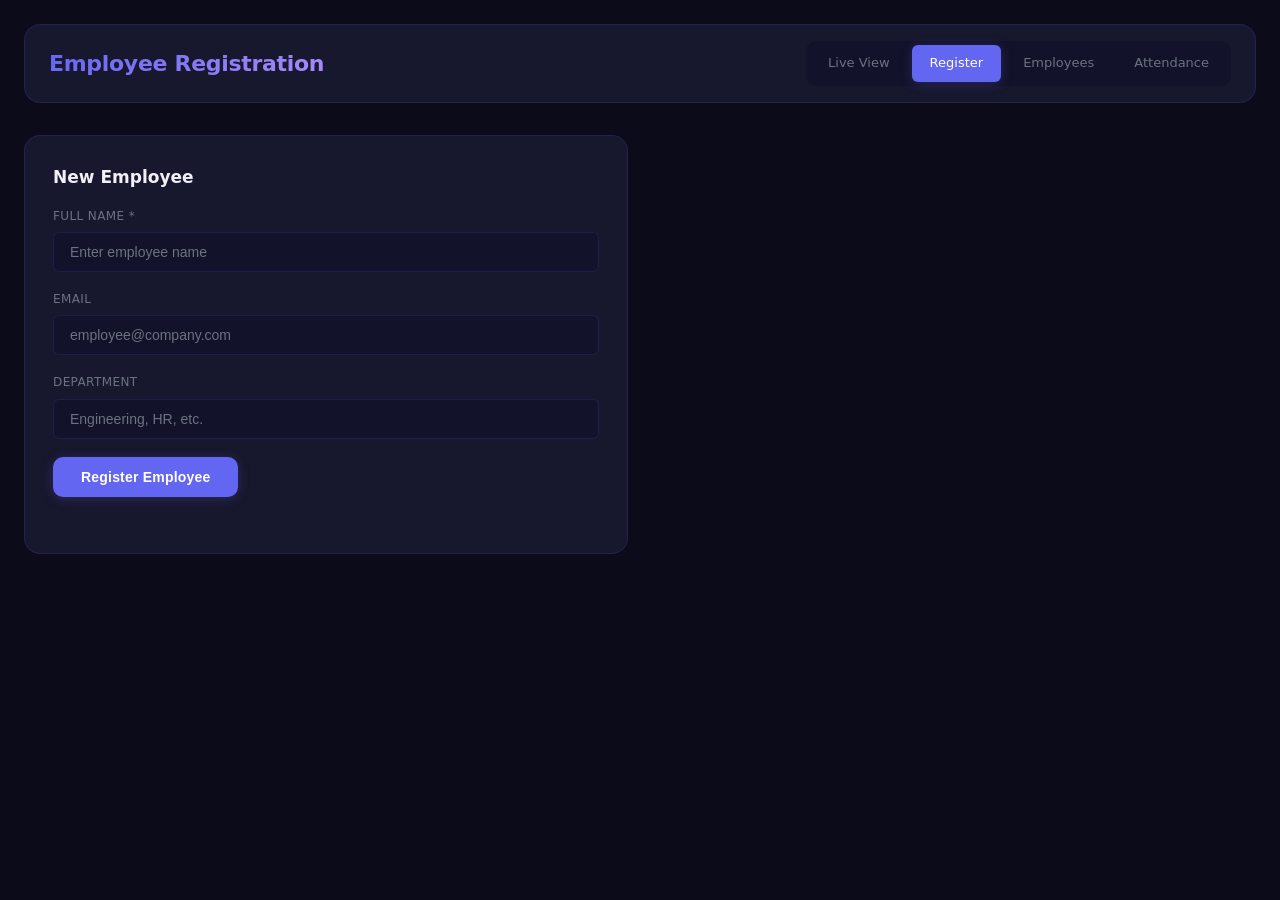
<file: frontend/register.html>
<!DOCTYPE html>
<html lang="en">
<head>
    <meta charset="UTF-8">
    <meta name="viewport" content="width=device-width, initial-scale=1.0">
    <title>People Counter - Register</title>
    <link rel="stylesheet" href="css/style.css">
</head>
<body>
    <div class="container">
        <header>
            <h1>Employee Registration</h1>
            <nav>
                <a href="/">Live View</a>
                <a href="/register" class="active">Register</a>
                <a href="/employees">Employees</a>
                <a href="/attendance">Attendance</a>
            </nav>
        </header>
        <div class="register-section">
            <div class="register-form">
                <h2>New Employee</h2>
                <div class="form-group">
                    <label>Full Name *</label>
                    <input type="text" id="empName" placeholder="Enter employee name">
                </div>
                <div class="form-group">
                    <label>Email</label>
                    <input type="email" id="empEmail" placeholder="employee@company.com">
                </div>
                <div class="form-group">
                    <label>Department</label>
                    <input type="text" id="empDepartment" placeholder="Engineering, HR, etc.">
                </div>
                <button id="registerBtn" class="btn btn-start">Register Employee</button>
                <div id="registerStatus" class="status-msg"></div>
            </div>
            <div class="face-capture" id="faceCaptureSection" style="display:none;">
                <h2>Capture Face Samples</h2>
                <p>Look at the camera and click capture. Capture from different angles.</p>
                <div class="video-container small-video">
                    <video id="captureVideo" autoplay playsinline></video>
                    <div class="overlay-status" id="captureStatus">Camera starting...</div>
                </div>
                <div class="capture-controls">
                    <button id="captureBtn" class="btn btn-start" disabled>Capture Face</button>
                    <button id="doneBtn" class="btn btn-stop" disabled>Done - Train Model</button>
                </div>
                <div class="preview-list" id="previewList"></div>
                <div class="progress-bar" id="trainProgress" style="display:none;">
                    <div class="progress-fill" id="progressFill"></div>
                </div>
            </div>
        </div>
    </div>
    <script src="js/register.js"></script>
</body>
</html>
</file>
<file: frontend/css/style.css>
:root {
    --bg-primary: #0b0b1a;
    --bg-secondary: #12122a;
    --bg-card: rgba(26, 26, 50, 0.85);
    --bg-card-hover: rgba(36, 36, 64, 0.9);
    --border-color: rgba(99, 102, 241, 0.15);
    --border-glow: rgba(99, 102, 241, 0.3);
    --text-primary: #f0f0f5;
    --text-secondary: #9ca3af;
    --text-muted: #6b7280;
    --primary: #6366f1;
    --primary-hover: #4f46e5;
    --primary-glow: rgba(99, 102, 241, 0.25);
    --danger: #ef4444;
    --danger-hover: #dc2626;
    --success: #22c55e;
    --warning: #f59e0b;
    --info: #3b82f6;
    --radius: 16px;
    --radius-sm: 10px;
    --radius-xs: 6px;
    --shadow: 0 4px 24px rgba(0, 0, 0, 0.3);
    --shadow-lg: 0 8px 40px rgba(0, 0, 0, 0.4);
    --transition: 0.25s cubic-bezier(0.4, 0, 0.2, 1);
}

* {
    margin: 0;
    padding: 0;
    box-sizing: border-box;
}

::-webkit-scrollbar {
    width: 6px;
    height: 6px;
}
::-webkit-scrollbar-track {
    background: var(--bg-secondary);
}
::-webkit-scrollbar-thumb {
    background: var(--text-muted);
    border-radius: 3px;
}
::-webkit-scrollbar-thumb:hover {
    background: var(--text-secondary);
}

body {
    font-family: 'Inter', -apple-system, BlinkMacSystemFont, 'Segoe UI', system-ui, sans-serif;
    background: var(--bg-primary);
    color: var(--text-primary);
    min-height: 100vh;
    line-height: 1.6;
}

.container {
    max-width: 1280px;
    margin: 0 auto;
    padding: 24px;
    animation: fadeIn 0.4s ease-out;
}

@keyframes fadeIn {
    from { opacity: 0; transform: translateY(8px); }
    to { opacity: 1; transform: translateY(0); }
}

@keyframes pulse {
    0%, 100% { opacity: 1; }
    50% { opacity: 0.5; }
}

@keyframes slideUp {
    from { opacity: 0; transform: translateY(16px); }
    to { opacity: 1; transform: translateY(0); }
}

@keyframes shimmer {
    0% { background-position: -200% 0; }
    100% { background-position: 200% 0; }
}

header {
    display: flex;
    justify-content: space-between;
    align-items: center;
    margin-bottom: 32px;
    padding: 16px 24px;
    background: var(--bg-card);
    border: 1px solid var(--border-color);
    border-radius: var(--radius);
    backdrop-filter: blur(20px);
    -webkit-backdrop-filter: blur(20px);
}

header h1 {
    font-size: 22px;
    font-weight: 700;
    background: linear-gradient(135deg, #6366f1, #a78bfa);
    -webkit-background-clip: text;
    -webkit-text-fill-color: transparent;
    background-clip: text;
    letter-spacing: -0.3px;
}

nav {
    display: flex;
    gap: 4px;
    background: var(--bg-secondary);
    padding: 4px;
    border-radius: var(--radius-sm);
}

nav a {
    color: var(--text-muted);
    text-decoration: none;
    padding: 8px 18px;
    border-radius: var(--radius-xs);
    font-size: 13px;
    font-weight: 500;
    transition: all var(--transition);
    white-space: nowrap;
}

nav a:hover {
    color: var(--text-primary);
    background: rgba(99, 102, 241, 0.1);
}

nav a.active {
    background: var(--primary);
    color: #fff;
    box-shadow: 0 2px 12px var(--primary-glow);
}

.live-section {
    display: grid;
    grid-template-columns: 1fr 320px;
    grid-template-rows: auto auto 1fr;
    gap: 20px;
}

.video-container {
    grid-column: 1;
    grid-row: 1 / 3;
    position: relative;
    background: var(--bg-card);
    border: 1px solid var(--border-color);
    border-radius: var(--radius);
    overflow: hidden;
    aspect-ratio: 16 / 9;
    display: flex;
    align-items: center;
    justify-content: center;
    box-shadow: var(--shadow), inset 0 0 60px rgba(99, 102, 241, 0.03);
}

.video-container::before {
    content: '';
    position: absolute;
    inset: 0;
    border-radius: var(--radius);
    padding: 1px;
    background: linear-gradient(135deg, var(--border-glow), transparent 50%, var(--border-glow));
    -webkit-mask: linear-gradient(#fff 0 0) content-box, linear-gradient(#fff 0 0);
    -webkit-mask-composite: xor;
    mask-composite: exclude;
    pointer-events: none;
}

.video-container img,
.video-container video {
    width: 100%;
    height: 100%;
    object-fit: contain;
}

.live-indicator {
    position: absolute;
    top: 16px;
    left: 16px;
    display: flex;
    align-items: center;
    gap: 8px;
    padding: 6px 14px;
    background: rgba(0, 0, 0, 0.7);
    border-radius: 20px;
    font-size: 12px;
    font-weight: 500;
    color: var(--text-secondary);
    backdrop-filter: blur(8px);
}

.live-dot {
    width: 8px;
    height: 8px;
    border-radius: 50%;
    background: var(--success);
    animation: pulse 1.5s infinite;
}

.live-dot.inactive {
    background: var(--text-muted);
    animation: none;
}

.overlay-status {
    position: absolute;
    top: 50%;
    left: 50%;
    transform: translate(-50%, -50%);
    font-size: 16px;
    color: var(--text-muted);
    text-align: center;
    padding: 12px 24px;
    background: rgba(0, 0, 0, 0.5);
    border-radius: var(--radius-sm);
    backdrop-filter: blur(4px);
}

.count-badge {
    position: absolute;
    top: 16px;
    right: 16px;
    padding: 8px 18px;
    background: rgba(99, 102, 241, 0.85);
    border-radius: 20px;
    text-align: center;
    backdrop-filter: blur(8px);
    box-shadow: 0 2px 16px var(--primary-glow);
}

.count-badge .count-num {
    font-size: 28px;
    font-weight: 800;
    color: #fff;
    display: block;
    line-height: 1.1;
}

.count-badge .count-label {
    font-size: 10px;
    color: rgba(255, 255, 255, 0.8);
    text-transform: uppercase;
    letter-spacing: 1px;
    font-weight: 500;
}

.controls {
    grid-column: 1;
    grid-row: 3;
    display: flex;
    gap: 10px;
    flex-wrap: wrap;
}

.btn {
    padding: 12px 28px;
    border: none;
    border-radius: var(--radius-sm);
    font-size: 14px;
    font-weight: 600;
    cursor: pointer;
    transition: all var(--transition);
    display: inline-flex;
    align-items: center;
    gap: 8px;
    letter-spacing: 0.2px;
}

.btn:active {
    transform: scale(0.97);
}

.btn:disabled {
    opacity: 0.4;
    cursor: not-allowed;
    transform: none;
}

.btn-small {
    padding: 8px 16px;
    font-size: 12px;
    border-radius: var(--radius-xs);
}

.btn-start {
    background: var(--primary);
    color: #fff;
    box-shadow: 0 2px 12px var(--primary-glow);
}

.btn-start:hover:not(:disabled) {
    background: var(--primary-hover);
    box-shadow: 0 4px 20px var(--primary-glow);
    transform: translateY(-1px);
}

.btn-stop {
    background: var(--danger);
    color: #fff;
}

.btn-stop:hover:not(:disabled) {
    background: var(--danger-hover);
    box-shadow: 0 4px 20px rgba(239, 68, 68, 0.3);
    transform: translateY(-1px);
}

.btn-config {
    background: var(--bg-secondary);
    color: var(--text-secondary);
    border: 1px solid var(--border-color);
}

.btn-config:hover:not(:disabled) {
    background: rgba(99, 102, 241, 0.1);
    border-color: var(--primary);
    color: var(--text-primary);
}

.btn-ghost {
    background: transparent;
    color: var(--text-muted);
    border: 1px solid var(--border-color);
}

.btn-ghost:hover:not(:disabled) {
    background: var(--bg-card);
    color: var(--text-primary);
}

.info-panel {
    grid-column: 2;
    grid-row: 1;
    display: flex;
    flex-direction: column;
    gap: 10px;
}

.stat-box {
    background: var(--bg-card);
    border: 1px solid var(--border-color);
    padding: 16px 20px;
    border-radius: var(--radius-sm);
    display: flex;
    justify-content: space-between;
    align-items: center;
    transition: all var(--transition);
    backdrop-filter: blur(12px);
}

.stat-box:hover {
    background: var(--bg-card-hover);
    border-color: var(--border-glow);
    transform: translateX(2px);
}

.stat-label {
    font-size: 13px;
    color: var(--text-muted);
    font-weight: 500;
}

.stat-value {
    font-size: 20px;
    font-weight: 700;
    color: var(--primary);
    font-variant-numeric: tabular-nums;
}

.stat-box .stat-value.text-danger { color: var(--danger); }
.stat-box .stat-value.text-success { color: var(--success); }
.stat-box .stat-value.text-warning { color: var(--warning); }

.persons-panel {
    grid-column: 2;
    grid-row: 2 / 4;
    background: var(--bg-card);
    border: 1px solid var(--border-color);
    border-radius: var(--radius);
    padding: 20px;
    backdrop-filter: blur(12px);
    overflow-y: auto;
    max-height: 500px;
}

.persons-panel h3 {
    margin-bottom: 16px;
    font-size: 13px;
    color: var(--text-muted);
    font-weight: 600;
    text-transform: uppercase;
    letter-spacing: 0.8px;
    display: flex;
    align-items: center;
    justify-content: space-between;
}

.persons-panel h3 .count {
    font-size: 11px;
    background: var(--bg-secondary);
    padding: 2px 8px;
    border-radius: 10px;
    color: var(--text-secondary);
}

.persons-list {
    display: flex;
    flex-direction: column;
    gap: 6px;
}

.person-item {
    background: var(--bg-secondary);
    padding: 10px 14px;
    border-radius: var(--radius-xs);
    display: flex;
    align-items: center;
    gap: 10px;
    font-size: 13px;
    transition: all var(--transition);
    border-left: 3px solid transparent;
}

.person-item:hover {
    background: rgba(99, 102, 241, 0.08);
}

.person-avatar {
    width: 32px;
    height: 32px;
    border-radius: 50%;
    background: linear-gradient(135deg, var(--primary), #a78bfa);
    display: flex;
    align-items: center;
    justify-content: center;
    font-size: 13px;
    font-weight: 700;
    color: #fff;
    flex-shrink: 0;
}

.person-info {
    flex: 1;
    min-width: 0;
}

.person-name {
    color: var(--text-primary);
    font-weight: 600;
    font-size: 13px;
    white-space: nowrap;
    overflow: hidden;
    text-overflow: ellipsis;
}

.person-activity {
    font-size: 11px;
    color: var(--text-muted);
}

.activity-phone {
    border-left-color: var(--danger);
}
.activity-phone .person-avatar {
    background: linear-gradient(135deg, var(--danger), #f87171);
}
.activity-phone .person-activity {
    color: var(--danger);
}

.activity-seated {
    border-left-color: var(--primary);
}
.activity-seated .person-activity {
    color: var(--primary);
}

.activity-standing {
    border-left-color: var(--warning);
}
.activity-standing .person-activity {
    color: var(--warning);
}

.activity-walking {
    border-left-color: var(--success);
}
.activity-walking .person-activity {
    color: var(--success);
}

.activity-away {
    border-left-color: var(--text-muted);
}

/* Dashboard */
.dashboard-section {
    display: flex;
    flex-direction: column;
    gap: 24px;
}

.summary-cards {
    display: grid;
    grid-template-columns: repeat(auto-fill, minmax(180px, 1fr));
    gap: 16px;
}

.card {
    background: var(--bg-card);
    border: 1px solid var(--border-color);
    padding: 20px;
    border-radius: var(--radius-sm);
    text-align: center;
    transition: all var(--transition);
    backdrop-filter: blur(12px);
    animation: slideUp 0.4s ease-out both;
}

.card:nth-child(1) { animation-delay: 0.05s; }
.card:nth-child(2) { animation-delay: 0.1s; }
.card:nth-child(3) { animation-delay: 0.15s; }
.card:nth-child(4) { animation-delay: 0.2s; }
.card:nth-child(5) { animation-delay: 0.25s; }
.card:nth-child(6) { animation-delay: 0.3s; }

.card:hover {
    background: var(--bg-card-hover);
    border-color: var(--border-glow);
    transform: translateY(-2px);
    box-shadow: var(--shadow);
}

.card h3 {
    font-size: 12px;
    color: var(--text-muted);
    margin-bottom: 8px;
    font-weight: 500;
    text-transform: uppercase;
    letter-spacing: 0.6px;
}

.card-value {
    font-size: 32px;
    font-weight: 800;
    color: var(--primary);
    font-variant-numeric: tabular-nums;
    line-height: 1.2;
}

.card .card-value.text-danger { color: var(--danger); }
.card .card-value.text-success { color: var(--success); }
.card .card-value.text-warning { color: var(--warning); }

.chart-container {
    background: var(--bg-card);
    border: 1px solid var(--border-color);
    padding: 24px;
    border-radius: var(--radius);
    height: 380px;
    backdrop-filter: blur(12px);
}

.table-container {
    background: var(--bg-card);
    border: 1px solid var(--border-color);
    padding: 24px;
    border-radius: var(--radius);
    backdrop-filter: blur(12px);
    overflow-x: auto;
}

.table-container h2 {
    margin-bottom: 16px;
    font-size: 16px;
    font-weight: 600;
    color: var(--text-primary);
}

.table-header {
    display: flex;
    justify-content: space-between;
    align-items: center;
    margin-bottom: 16px;
}

.table-header h2 {
    margin-bottom: 0;
}

table {
    width: 100%;
    border-collapse: separate;
    border-spacing: 0;
}

th, td {
    padding: 12px 16px;
    text-align: left;
    border-bottom: 1px solid var(--border-color);
    font-size: 13px;
}

th {
    color: var(--text-muted);
    font-weight: 600;
    font-size: 12px;
    text-transform: uppercase;
    letter-spacing: 0.5px;
    background: var(--bg-secondary);
}

th:first-child { border-radius: var(--radius-xs) 0 0 0; }
th:last-child { border-radius: 0 var(--radius-xs) 0 0; }

td {
    color: var(--text-secondary);
}

tr:hover td {
    background: rgba(99, 102, 241, 0.04);
}

tr:last-child td {
    border-bottom: none;
}

.status-badge {
    display: inline-flex;
    align-items: center;
    gap: 5px;
    padding: 4px 12px;
    border-radius: 12px;
    font-size: 11px;
    font-weight: 600;
}

.status-badge::before {
    content: '';
    width: 5px;
    height: 5px;
    border-radius: 50%;
}

.status-present {
    background: rgba(99, 102, 241, 0.12);
    color: var(--primary);
}
.status-present::before { background: var(--primary); }

.status-absent {
    background: rgba(239, 68, 68, 0.12);
    color: var(--danger);
}
.status-absent::before { background: var(--danger); }

.status-active {
    background: rgba(34, 197, 94, 0.12);
    color: var(--success);
}
.status-active::before { background: var(--success); }

.status-inactive {
    background: rgba(107, 114, 128, 0.12);
    color: var(--text-muted);
}
.status-inactive::before { background: var(--text-muted); }

.activity-badge {
    display: inline-flex;
    align-items: center;
    gap: 5px;
    padding: 3px 10px;
    border-radius: 10px;
    font-size: 11px;
    font-weight: 500;
}

.activity-badge-phone {
    background: rgba(239, 68, 68, 0.12);
    color: var(--danger);
}
.activity-badge-seated {
    background: rgba(99, 102, 241, 0.12);
    color: var(--primary);
}
.activity-badge-standing {
    background: rgba(245, 158, 11, 0.12);
    color: var(--warning);
}
.activity-badge-walking {
    background: rgba(34, 197, 94, 0.12);
    color: var(--success);
}
.activity-badge-away {
    background: rgba(107, 114, 128, 0.12);
    color: var(--text-muted);
}

/* Register page */
.register-section {
    display: grid;
    grid-template-columns: 1fr 1fr;
    gap: 24px;
}

.register-form,
.face-capture {
    background: var(--bg-card);
    border: 1px solid var(--border-color);
    padding: 28px;
    border-radius: var(--radius);
    backdrop-filter: blur(12px);
}

.register-form h2,
.face-capture h2 {
    margin-bottom: 16px;
    font-size: 17px;
    font-weight: 600;
}

.face-capture p {
    color: var(--text-muted);
    font-size: 13px;
    margin-bottom: 16px;
}

.form-group {
    margin-bottom: 18px;
}

.form-group label {
    display: block;
    font-size: 12px;
    color: var(--text-muted);
    margin-bottom: 6px;
    font-weight: 500;
    text-transform: uppercase;
    letter-spacing: 0.4px;
}

.form-group input,
.form-group select {
    width: 100%;
    padding: 11px 16px;
    background: var(--bg-secondary);
    border: 1px solid var(--border-color);
    border-radius: var(--radius-xs);
    color: var(--text-primary);
    font-size: 14px;
    outline: none;
    transition: all var(--transition);
}

.form-group input:focus,
.form-group select:focus {
    border-color: var(--primary);
    box-shadow: 0 0 0 3px var(--primary-glow);
}

.form-group input::placeholder {
    color: var(--text-muted);
}

.form-group small {
    display: block;
    color: var(--text-muted);
    font-size: 11px;
    margin-top: 4px;
}

.status-msg {
    margin-top: 12px;
    font-size: 13px;
    padding: 8px 12px;
    border-radius: var(--radius-xs);
}

.small-video {
    aspect-ratio: 4 / 3;
    max-height: 240px;
    margin-bottom: 12px;
    border: 1px solid var(--border-color);
}

.capture-controls {
    display: flex;
    gap: 8px;
    margin-bottom: 12px;
    flex-wrap: wrap;
}

.preview-list {
    display: flex;
    flex-wrap: wrap;
    gap: 8px;
}

.preview-item {
    position: relative;
    width: 80px;
    height: 60px;
    border-radius: var(--radius-xs);
    overflow: hidden;
    background: var(--bg-secondary);
    border: 1px solid var(--border-color);
}

.preview-item img {
    width: 100%;
    height: 100%;
    object-fit: cover;
}

.preview-item span {
    position: absolute;
    bottom: 2px;
    right: 4px;
    font-size: 9px;
    color: #fff;
    background: rgba(0, 0, 0, 0.75);
    padding: 1px 5px;
    border-radius: 3px;
}

.preview-remove {
    position: absolute;
    top: -5px;
    right: -5px;
    width: 18px;
    height: 18px;
    border-radius: 50%;
    border: none;
    background: var(--danger);
    color: #fff;
    font-size: 12px;
    cursor: pointer;
    display: flex;
    align-items: center;
    justify-content: center;
    padding: 0;
    transition: all var(--transition);
    z-index: 2;
    box-shadow: 0 1px 4px rgba(0, 0, 0, 0.3);
}

.preview-remove:hover {
    background: var(--danger-hover);
    transform: scale(1.15);
}

.progress-bar {
    width: 100%;
    height: 6px;
    background: var(--bg-secondary);
    border-radius: 3px;
    overflow: hidden;
    margin-top: 12px;
}

.progress-fill {
    height: 100%;
    background: linear-gradient(90deg, var(--primary), #a78bfa);
    border-radius: 3px;
    transition: width 0.4s ease;
    width: 0%;
}

/* Modal */
.modal {
    position: fixed;
    top: 0;
    left: 0;
    width: 100%;
    height: 100%;
    background: rgba(0, 0, 0, 0.7);
    display: flex;
    align-items: center;
    justify-content: center;
    z-index: 1000;
    backdrop-filter: blur(4px);
    animation: fadeIn 0.2s ease-out;
}

.modal-content {
    background: var(--bg-card);
    border: 1px solid var(--border-color);
    padding: 32px;
    border-radius: var(--radius);
    width: 460px;
    max-width: 92%;
    position: relative;
    box-shadow: var(--shadow-lg);
    backdrop-filter: blur(24px);
}

.modal-content h2 {
    margin-bottom: 24px;
    font-size: 18px;
    font-weight: 600;
}

.modal-close {
    position: absolute;
    top: 16px;
    right: 20px;
    font-size: 22px;
    color: var(--text-muted);
    cursor: pointer;
    transition: color var(--transition);
    line-height: 1;
}

.modal-close:hover {
    color: var(--text-primary);
}

/* Action buttons in table */
.action-btn {
    padding: 5px 12px;
    border: none;
    border-radius: var(--radius-xs);
    cursor: pointer;
    font-size: 11px;
    font-weight: 600;
    transition: all var(--transition);
}

.action-btn-edit {
    background: rgba(99, 102, 241, 0.12);
    color: var(--primary);
}

.action-btn-edit:hover {
    background: var(--primary);
    color: #fff;
}

.action-btn-delete {
    background: rgba(239, 68, 68, 0.12);
    color: var(--danger);
}

.action-btn-delete:hover {
    background: var(--danger);
    color: #fff;
}

/* Toast notification */
.toast {
    position: fixed;
    bottom: 24px;
    right: 24px;
    padding: 14px 24px;
    border-radius: var(--radius-sm);
    font-size: 13px;
    font-weight: 500;
    color: #fff;
    z-index: 2000;
    animation: slideUp 0.3s ease-out;
    box-shadow: var(--shadow-lg);
    max-width: 360px;
}

.toast-success {
    background: var(--success);
}

.toast-error {
    background: var(--danger);
}

.toast-info {
    background: var(--primary);
}

/* Responsive */
@media (max-width: 900px) {
    .live-section {
        grid-template-columns: 1fr;
    }
    .info-panel {
        grid-column: 1;
        grid-row: auto;
        display: grid;
        grid-template-columns: repeat(2, 1fr);
        gap: 8px;
    }
    .persons-panel {
        grid-column: 1;
        grid-row: auto;
        max-height: 300px;
    }
    .controls {
        grid-column: 1;
        grid-row: auto;
    }
    .register-section {
        grid-template-columns: 1fr;
    }
    .summary-cards {
        grid-template-columns: repeat(2, 1fr);
    }
}

@media (max-width: 600px) {
    .container {
        padding: 12px;
    }
    header {
        flex-direction: column;
        gap: 12px;
        align-items: stretch;
    }
    nav {
        overflow-x: auto;
    }
    .info-panel {
        grid-template-columns: 1fr;
    }
    .summary-cards {
        grid-template-columns: 1fr;
    }
    .card-value {
        font-size: 26px;
    }
    .stat-value {
        font-size: 17px;
    }
}
</file>
